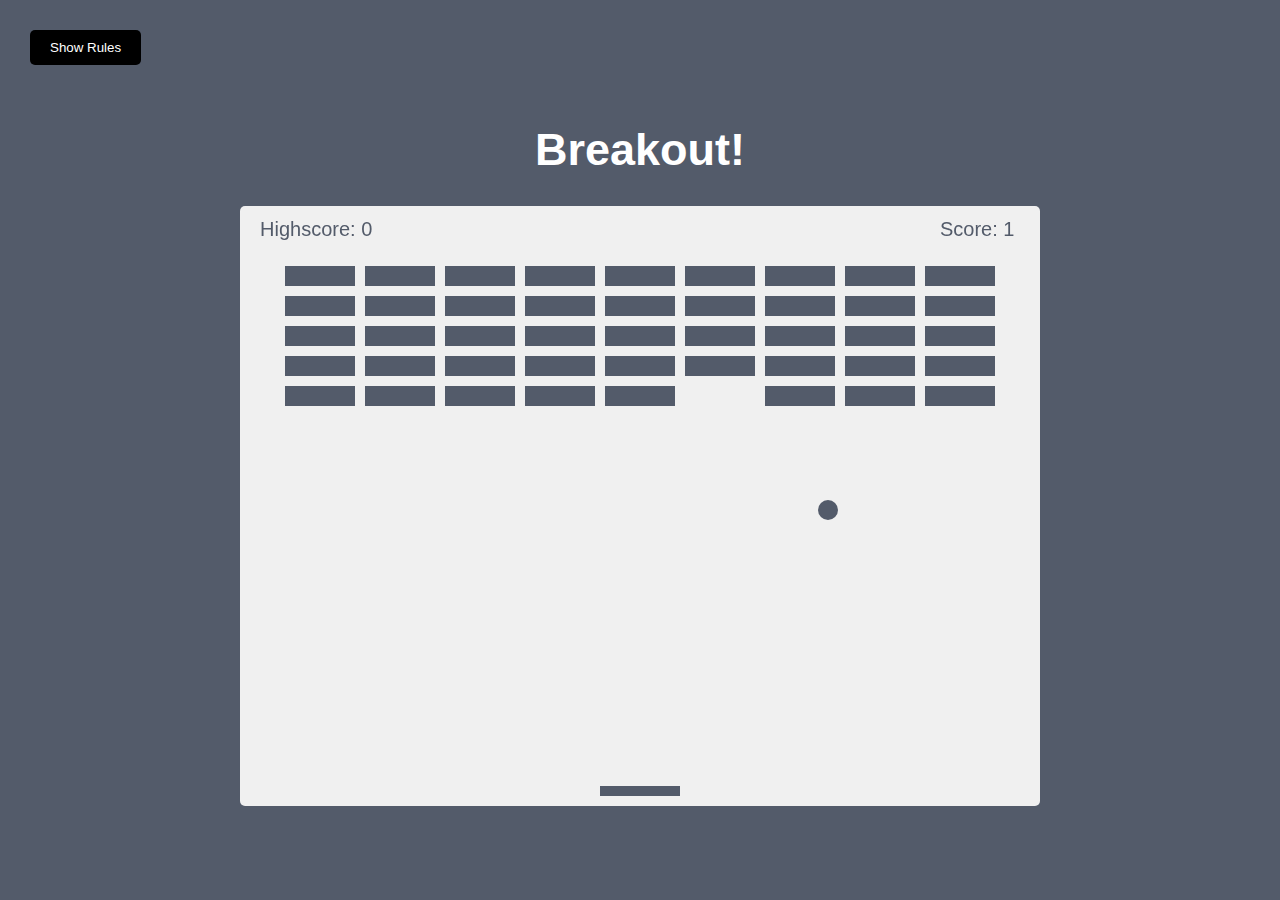
<file: Projects/breakout-game/index.html>
<!DOCTYPE html>
<html lang="en">

<head>
    <meta charset="UTF-8">
    <meta name="viewport" content="width=device-width, initial-scale=1.0">
    <link rel="stylesheet" href="style.css">
    <title>Breakout!</title>
</head>

<body id="body">
    <h1>Breakout!</h1>
    <button id="rules-btn" class="btn rules-btn">Show Rules</button>
    <div id="rules" class="rules">
        <h2>How to Play:</h2>
        <p>
            Use your right and left keys to move the paddle to bounce the ball up and break the blocks.
        </p>
        <p>If you miss the ball, your score and the blocks will reset.</p>
        <button id="close-btn" class="btn">Close</button>
    </div>
    <canvas id="canvas" width="800" height="600"></canvas>
    <script src="script.js"></script>
</body>

</html>
</file>
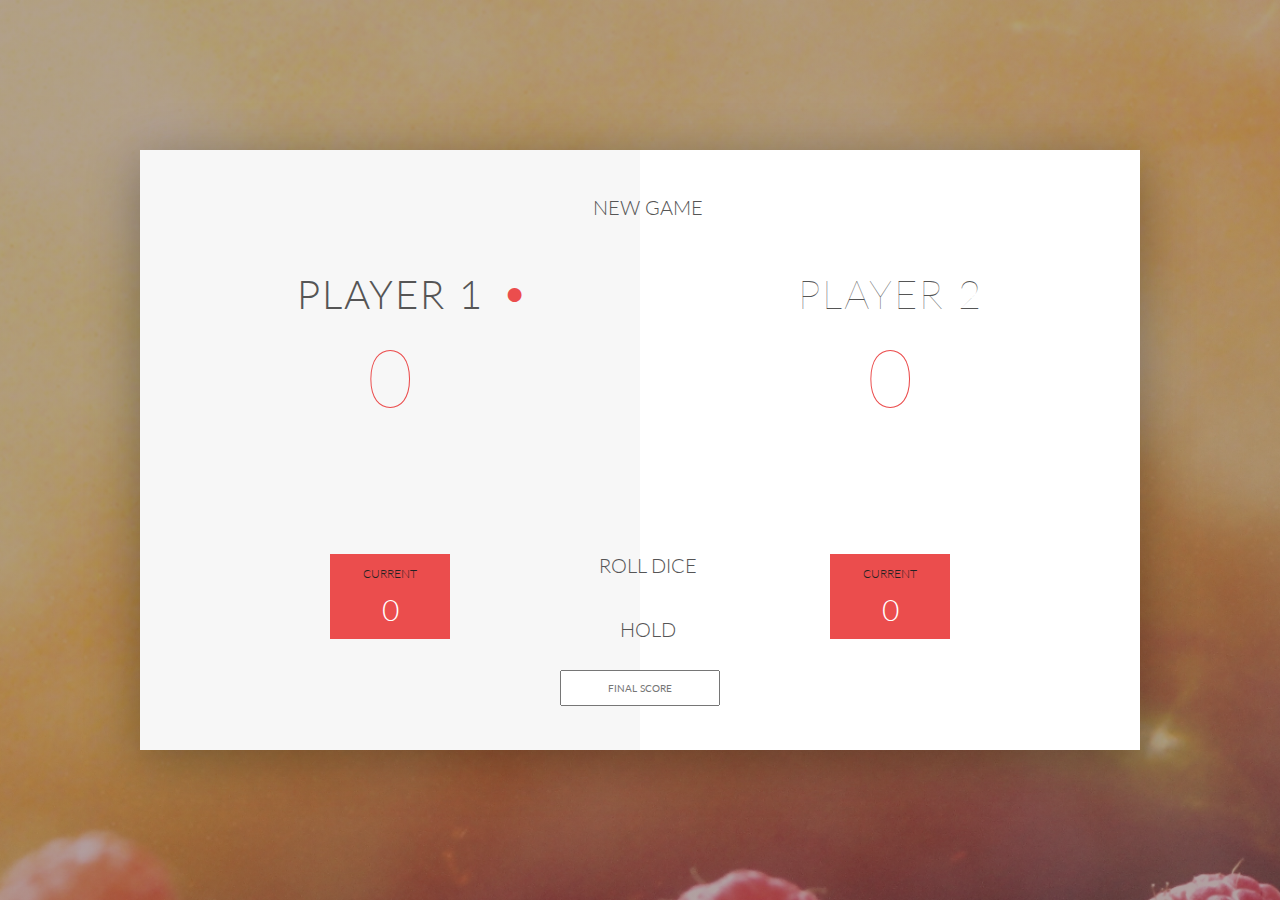
<file: Projects/Dice Project/index.html>
<!DOCTYPE html>
<html lang="en">
  <head>
    <meta charset="UTF-8" />
    <link
      href="https://fonts.googleapis.com/css?family=Lato:100,300,600"
      rel="stylesheet"
      type="text/css"
    />
    <link
      href="http://code.ionicframework.com/ionicons/2.0.1/css/ionicons.min.css"
      rel="stylesheet"
      type="text/css"
    />
    <link type="text/css" rel="stylesheet" href="style.css" />

    <title>Pig Game</title>
  </head>

  <body>
    <div class="wrapper clearfix">
      <div class="player-0-panel active">
        <div class="player-name" id="name-0">Player 1</div>
        <div class="player-score" id="score-0">43</div>
        <div class="player-current-box">
          <div class="player-current-label">Current</div>
          <div class="player-current-score" id="current-0">11</div>
        </div>
      </div>

      <div class="player-1-panel">
        <div class="player-name" id="name-1">Player 2</div>
        <div class="player-score" id="score-1">72</div>
        <div class="player-current-box">
          <div class="player-current-label">Current</div>
          <div class="player-current-score" id="current-1">0</div>
        </div>
      </div>

      <button class="btn-new">
        <i class="ion-ios-plus-outline"></i>New game
      </button>
      <button class="btn-roll"><i class="ion-ios-loop"></i>Roll dice</button>
      <button class="btn-hold">
        <i class="ion-ios-download-outline"></i>Hold
      </button>

      <input type="text" placeholder="Final score" class="final-score">

      <img src="dice-5.png" alt="Dice" class="dice" id="dice-1"/>
      <img src="dice-5.png" alt="Dice" class="dice" id="dice-2"/>

    </div>

    <!--<script src="app.js"></script>-->
    <script src="challenges.js"></script>
  </body>
</html>
</file>
<file: Projects/breakout-game/style.css>
* {
    box-sizing: border-box;
}

body {
    background-color: #0095dd;
    display: flex;
    flex-direction: column;
    align-items: center;
    justify-content: center;
    font-family: Arial, Helvetica, sans-serif;
    min-height: 100vh;
    margin: 0;
}

h1 {
    font-size: 45px;
    color: #fff;
}

canvas {
    background: #f0f0f0;
    display: block;
    border-radius: 5px;
}

.btn {
    cursor: pointer;
    border: 0;
    padding: 10px 20px;
    background: #000;
    color: #fff;
    border-radius: 5px;
}

.btn:focus {
    outline: 0;
}

.btn:hover {
    background: #222;
}

.btn:active {
    transform: scale(0.98)
}

.rules-btn {
    position: absolute;
    top: 30px;
    left: 30px;
}

.rules {
    position: absolute;
    top: 0;
    left: 0;
    background: #333;
    color: #fff;
    min-height: 100vh;
    width: 400px;
    padding: 20px;
    line-height: 1.5;
    transform: translateX(-400px);
    transition: transform 1s ease-in-out;
}

.rules.show {
    transform: translateX(0);
}
</file>
<file: Projects/Dice Project/style.css>
/**********************************************
*** GENERAL
**********************************************/

.final-score{
  position: absolute;
  left: 50%;
  transform: translateX(-50%);
  top: 520px;
  color: #555;
  font-size: 10px;
  font-family: 'Lato';
  text-align: center;
  padding: 10px;
  width: 160px;
  text-transform: uppercase;
}


.final-score:focus{
  outline:none;
}

#dice-1{ top: 120px;}
#dice-2{ top: 250px;}


* {
  margin: 0;
  padding: 0;
  box-sizing: border-box;
}

.clearfix::after {
  content: "";
  display: table;
  clear: both;
}

body {
  background-image: linear-gradient(
      rgba(62, 20, 20, 0.4),
      rgba(62, 20, 20, 0.4)
    ),
    url(back.jpg);
  background-size: cover;
  background-position: center;
  font-family: Lato;
  font-weight: 300;
  position: relative;
  height: 100vh;
  color: #555;
}

.wrapper {
  width: 1000px;
  position: absolute;
  top: 50%;
  left: 50%;
  transform: translate(-50%, -50%);
  background-color: #fff;
  box-shadow: 0px 10px 50px rgba(0, 0, 0, 0.3);
  overflow: hidden;
}

.player-0-panel,
.player-1-panel {
  width: 50%;
  float: left;
  height: 600px;
  padding: 100px;
}

/**********************************************
*** PLAYERS
**********************************************/

.player-name {
  font-size: 40px;
  text-align: center;
  text-transform: uppercase;
  letter-spacing: 2px;
  font-weight: 100;
  margin-top: 20px;
  margin-bottom: 10px;
  position: relative;
}

.player-score {
  text-align: center;
  font-size: 80px;
  font-weight: 100;
  color: #eb4d4d;
  margin-bottom: 130px;
}

.active {
  background-color: #f7f7f7;
}
.active .player-name {
  font-weight: 300;
}

.active .player-name::after {
  content: "\2022";
  font-size: 47px;
  position: absolute;
  color: #eb4d4d;
  top: -7px;
  right: 10px;
}

.player-current-box {
  background-color: #eb4d4d;
  color: #fff;
  width: 40%;
  margin: 0 auto;
  padding: 12px;
  text-align: center;
}

.player-current-label {
  text-transform: uppercase;
  margin-bottom: 10px;
  font-size: 12px;
  color: #222;
}

.player-current-score {
  font-size: 30px;
}

button {
  position: absolute;
  width: 200px;
  left: 50%;
  transform: translateX(-50%);
  color: #555;
  background: none;
  border: none;
  font-family: Lato;
  font-size: 20px;
  text-transform: uppercase;
  cursor: pointer;
  font-weight: 300;
  transition: background-color 0.3s, color 0.3s;
}

button:hover {
  font-weight: 600;
}
button:hover i {
  margin-right: 20px;
}

button:focus {
  outline: none;
}

i {
  color: #eb4d4d;
  display: inline-block;
  margin-right: 15px;
  font-size: 32px;
  line-height: 1;
  vertical-align: text-top;
  margin-top: -4px;
  transition: margin 0.3s;
}

.btn-new {
  top: 45px;
}
.btn-roll {
  top: 403px;
}
.btn-hold {
  top: 467px;
}

.dice {
  position: absolute;
  left: 50%;
  top: 178px;
  transform: translateX(-50%);
  height: 100px;
  box-shadow: 0px 10px 60px rgba(0, 0, 0, 0.1);
}

.winner {
  background-color: #f7f7f7;
}
.winner .player-name {
  font-weight: 300;
  color: #eb4d4d;
}
</file>
